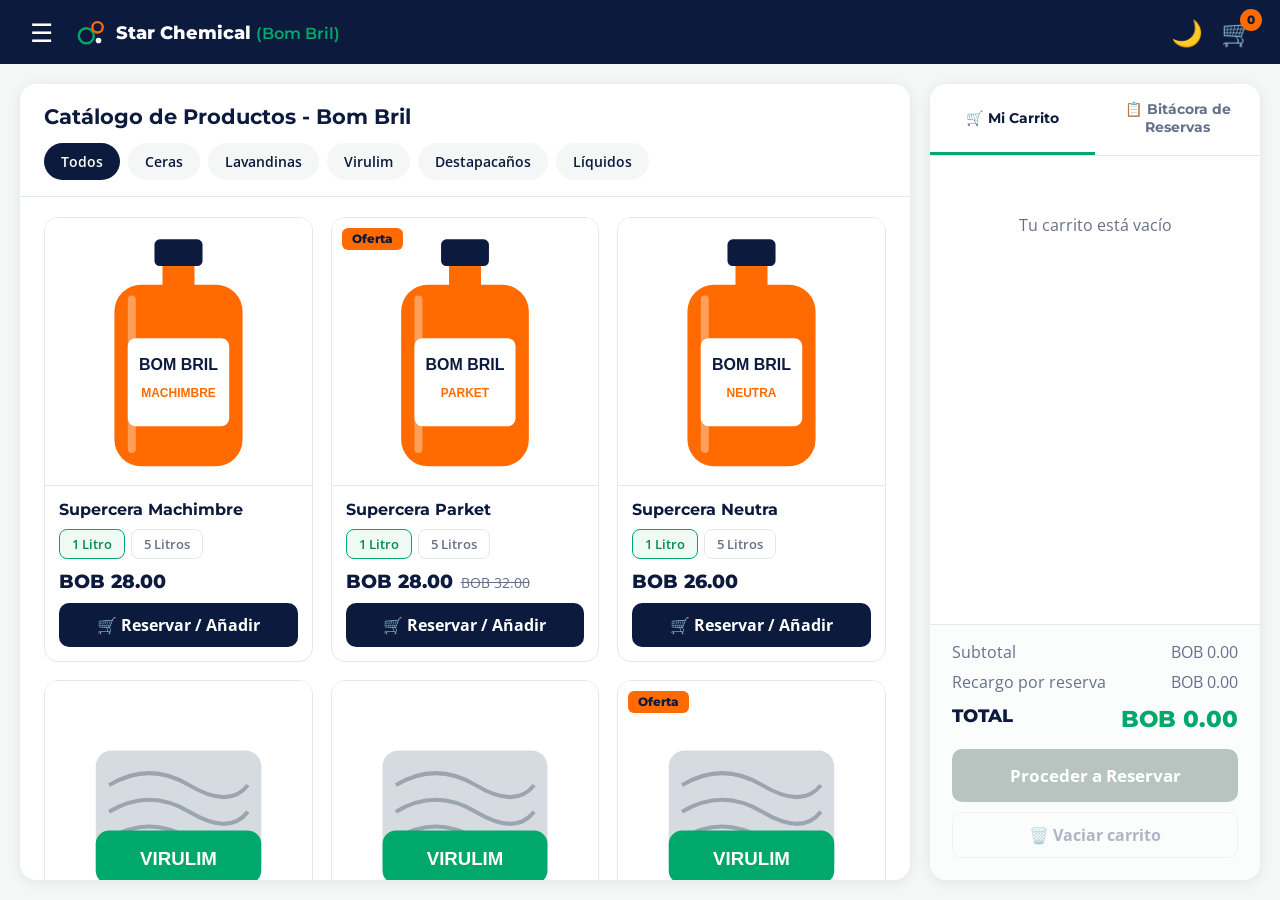
<file: Proyecto_presonal/index.html>
<!DOCTYPE html>
<html lang="es">
<head>
  <meta charset="UTF-8">
  <meta name="viewport" content="width=device-width, initial-scale=1">
  <title>Star Chemical – Tienda Bom Bril</title>
 
  <!-- RÚBRICA: jQuery 3.7.1 en el <head>, ANTES del CSS -->
  <script src="https://code.jquery.com/jquery-3.7.1.min.js"></script>
 
  <!-- Tipografías: Montserrat (títulos) y Open Sans (texto) -->
  <link rel="preconnect" href="https://fonts.googleapis.com">
  <link rel="preconnect" href="https://fonts.gstatic.com" crossorigin>
  <link href="https://fonts.googleapis.com/css2?family=Montserrat:wght@600;700;800&family=Open+Sans:wght@400;600&display=swap" rel="stylesheet">
  <style>
/* ==========================================================
   Star Chemical – Tienda Bom Bril
   Colores de marca como CSS Custom Properties
   ========================================================== */
:root {
  --bg: #f4f7f6;
  --panel: #ffffff;
  --navy: #0b1a3d;
  --green: #00a86b;
  --green-dark: #008a58;
  --orange: #ff6b00;
  /* --- Tokens del TEMA (modo claro por defecto) --- */
  --text: #0b1a3d;
  --muted: #667089;
  --line: #e2e9e6;
  --input-border: #cdd7d3;
  --active-bg: #effaf5;
  --summary-bg: #fbfdfc;
  --danger-bg: #fdeaea;
  --green-text: #008a58;
  --btn-add: #0b1a3d;
  --btn-add-hover: #17306e;
  --danger: #c62828;
  --nav-h: 64px;
  --shadow: 0 2px 14px rgba(11, 26, 61, .08);
}
 
/* ---------- MODO OSCURO: jQuery agrega .dark-mode al body ----------
   Solo cambian los tokens del tema; los acentos de marca se mantienen. */
body.dark-mode {
  color-scheme: dark;   /* calendario y scrollbars oscuros */
  --bg: #12141c;
  --panel: #1e212b;
  --text: #f4f7f6;
  --line: #2a2e42;
  --muted: #9aa3b8;
  --input-border: #3a3f58;
  --active-bg: rgba(0, 168, 107, .16);
  --summary-bg: #191c25;
  --danger-bg: rgba(198, 40, 40, .22);
  --green-text: #2fd39a;
  --btn-add: #1f3a82;
  --btn-add-hover: #2a4aa0;
  --shadow: 0 2px 14px rgba(0, 0, 0, .45);
}
body.dark-mode .chip.active { background: var(--green); color: #fff; }
body.dark-mode .toast { background: #2a2e42; }
body.dark-mode .navbar { border-bottom: 1px solid var(--line); }
 
/* Transiciones suaves de color al cambiar de tema (0.3s ease) */
body, .panel, .card, .menu, .modal, .chip, .size-btn, .tab, .cart__summary,
.modal input, .toast, .ci__qty button, .modal__close, .navbar, .btn--add {
  transition: background-color .3s ease, color .3s ease, border-color .3s ease;
}
 
* { box-sizing: border-box; margin: 0; padding: 0; }
html, body { height: 100%; }
body {
  font-family: 'Open Sans', sans-serif;
  color: var(--text);
  background: var(--bg);
  display: flex;
  flex-direction: column;
  height: 100vh;
  overflow: hidden;            /* PC: sin scroll global */
}
h1, h2, h3 { font-family: 'Montserrat', sans-serif; }
button { font: inherit; cursor: pointer; border: 0; }
:focus-visible { outline: 3px solid var(--orange); outline-offset: 2px; }
 
/* ---------- NAVBAR ---------- */
.navbar {
  flex: none;
  height: var(--nav-h);
  background: var(--navy);
  color: #fff;
  display: flex;
  align-items: center;
  justify-content: space-between;
  padding: 0 20px;
  position: relative;
  z-index: 50;
}
.navbar__left { display: flex; align-items: center; gap: 14px; }
.navbar__right { display: flex; align-items: center; gap: 6px; }
.icon-btn { background: transparent; color: #fff; font-size: 1.6rem; width: 42px; height: 42px; border-radius: 10px; }
.icon-btn:hover { background: rgba(255,255,255,.12); }
.brand { display: flex; align-items: center; gap: 10px; color: #fff; text-decoration: none; }
.brand__name { font-family: 'Montserrat', sans-serif; font-weight: 800; font-size: 1.15rem; }
.brand__name small { font-weight: 600; color: var(--green); font-size: .85em; }
.cart-btn { position: relative; background: transparent; color: #fff; font-size: 1.6rem; width: 46px; height: 46px; border-radius: 12px; }
.cart-btn:hover { background: rgba(255,255,255,.12); }
.badge {
  position: absolute; top: 0; right: -2px;
  min-width: 22px; height: 22px; padding: 0 6px;
  background: var(--orange); color: var(--navy);
  font: 800 .75rem/22px 'Montserrat', sans-serif;
  border-radius: 11px; text-align: center;
}
.badge.bump { animation: bump .35s; }
@keyframes bump { 50% { transform: scale(1.35); } }
 
.menu {
  display: none;
  position: absolute; top: calc(var(--nav-h) - 6px); left: 20px;
  width: 220px; padding: 8px;
  background: var(--panel); border-radius: 12px; box-shadow: 0 10px 30px rgba(11,26,61,.25);
}
.menu a { display: block; padding: 11px 14px; border-radius: 8px; color: var(--text); text-decoration: none; font-weight: 600; }
.menu a:hover { background: var(--bg); color: var(--green-text); }
 
/* ---------- DASHBOARD ---------- */
.dashboard {
  flex: 1; min-height: 0;
  display: grid;
  grid-template-columns: minmax(0, 1fr) 380px;
  gap: 20px; padding: 20px;
}
.panel {
  background: var(--panel);
  border-radius: 16px;
  box-shadow: var(--shadow);
  display: flex; flex-direction: column;
  min-height: 0; overflow: hidden;
}
 
/* ---------- CATÁLOGO ---------- */
.catalog__head { padding: 20px 24px 16px; border-bottom: 1px solid var(--line); }
.catalog__head h1 { font-size: 1.3rem; color: var(--text); margin-bottom: 14px; }
.chips { display: flex; flex-wrap: wrap; gap: 8px; }
.chip {
  padding: 8px 16px; border-radius: 999px;
  background: var(--bg); color: var(--text); font-weight: 600; font-size: .88rem;
  border: 1.5px solid transparent; transition: background .2s, color .2s;
}
.chip:hover { border-color: var(--text); }
.chip.active { background: var(--navy); color: #fff; }
.catalog__body { flex: 1; overflow-y: auto; padding: 20px 24px 24px; }
.grid { display: grid; grid-template-columns: repeat(3, 1fr); gap: 18px; }
.empty { grid-column: 1 / -1; text-align: center; color: var(--muted); padding: 40px 0; }
 
.card { display: flex; flex-direction: column; border: 1px solid var(--line); border-radius: 14px; overflow: hidden; background: var(--panel); }
.card__media { position: relative; background: #fff; border-bottom: 1px solid var(--line); aspect-ratio: 1 / .8; }
.card__media img { width: 100%; height: 100%; object-fit: contain; display: block; }
.tag-offer { position: absolute; top: 10px; left: 10px; background: var(--orange); color: var(--navy); font: 800 .72rem 'Montserrat', sans-serif; padding: 4px 10px; border-radius: 6px; }
.card__body { padding: 14px; display: flex; flex-direction: column; gap: 10px; flex: 1; }
.card__name { font-size: .98rem; color: var(--text); line-height: 1.25; }
.sizes { display: flex; flex-wrap: wrap; gap: 6px; }
.size-btn { padding: 5px 12px; border-radius: 8px; background: var(--panel); border: 1.5px solid var(--line); font-size: .82rem; font-weight: 600; color: var(--muted); }
.size-btn.active { border-color: var(--green); color: var(--green-text); background: var(--active-bg); }
.card__price { margin-top: auto; display: flex; align-items: baseline; gap: 8px; }
.price { font: 800 1.2rem 'Montserrat', sans-serif; color: var(--text); }
.price-old { color: var(--muted); font-size: .85rem; }
.btn { border-radius: 10px; padding: 11px 16px; font-weight: 700; transition: background .2s, transform .1s; }
.btn:active { transform: translateY(1px); }
.btn--add { background: var(--btn-add); color: #fff; }
.btn--add:hover { background: var(--btn-add-hover); }
.btn--add.done { background: var(--green-dark); }
.btn--pay { width: 100%; background: var(--green); color: #fff; font-size: 1.05rem; padding: 15px; box-shadow: 0 4px 12px rgba(0,168,107,.3); }
.btn--pay:hover:not(:disabled) { background: var(--green-dark); }
.btn--ghost { width: 100%; margin-top: 10px; background: transparent; color: var(--muted); border: 1.5px solid var(--line); }
.btn--ghost:hover:not(:disabled) { border-color: var(--danger); color: var(--danger); background: var(--danger-bg); }
.btn--ghost:disabled { opacity: .5; cursor: not-allowed; }
.btn--pay:disabled { background: #b8c4c0; box-shadow: none; cursor: not-allowed; }
 
/* ---------- PESTAÑAS (Carrito / Bitácora) ---------- */
.tabs { flex: none; display: flex; border-bottom: 1px solid var(--line); }
.tab { flex: 1; padding: 16px 8px; background: transparent; color: var(--muted); font: 700 .88rem 'Montserrat', sans-serif; border-bottom: 3px solid transparent; }
.tab:hover { color: var(--text); }
.tab.active { color: var(--text); border-bottom-color: var(--green); }
.tab-pane { display: none; flex: 1; min-height: 0; flex-direction: column; }
.tab-pane.active { display: flex; }
 
/* ---------- BITÁCORA ---------- */
.log-item { padding: 14px 0; border-bottom: 1px solid var(--line); display: grid; gap: 4px; }
.log__top { display: flex; justify-content: space-between; align-items: baseline; }
.log__id { font: 800 .95rem 'Montserrat', sans-serif; color: var(--text); }
.log__date { font-size: .78rem; color: var(--muted); }
.log__items { font-size: .88rem; }
.log__bottom { display: flex; flex-wrap: wrap; justify-content: space-between; align-items: center; gap: 4px 10px; margin-top: 4px; }
.log__actions { display: flex; align-items: center; flex-wrap: wrap; gap: 8px; margin-top: 6px; }
.log__ask { font-size: .82rem; color: var(--text); font-weight: 600; }
.btn-cancel-res, .btn-cancel-yes, .btn-cancel-no { padding: 6px 12px; border-radius: 8px; font-size: .8rem; font-weight: 700; background: transparent; border: 1.5px solid var(--line); color: var(--muted); }
.btn-cancel-res:hover, .btn-cancel-yes { border-color: var(--danger); color: var(--danger); }
.btn-cancel-yes:hover { background: var(--danger-bg); }
.btn-cancel-no:hover { border-color: var(--text); color: var(--text); }
.log-item.cancelled .log__items, .log-item.cancelled .log__total { text-decoration: line-through; opacity: .6; }
.log-item.cancelled .log__state { color: var(--danger); }
.log__branch { font-size: .82rem; color: var(--muted); }
.log__total { font: 800 1rem 'Montserrat', sans-serif; color: var(--green); }
.log__state { font-size: .8rem; font-weight: 600; color: var(--green-text); }
 
/* ---------- CARRITO ---------- */
.cart__title { padding: 20px 22px 14px; font-size: 1.2rem; color: var(--text); border-bottom: 1px solid var(--line); }
.cart__list { flex: 1; overflow-y: auto; list-style: none; padding: 8px 22px; }
.cart__empty { color: var(--muted); text-align: center; padding: 50px 0; }
.cart-item { display: grid; grid-template-columns: 1fr auto; gap: 8px 12px; padding: 14px 0; border-bottom: 1px solid var(--line); }
.ci__name { font-weight: 600; color: var(--text); font-size: .93rem; }
.ci__size { font-size: .8rem; color: var(--muted); }
.ci__qty { display: flex; align-items: center; gap: 4px; }
.ci__qty button { width: 28px; height: 28px; border-radius: 8px; background: var(--bg); color: var(--text); font-weight: 800; }
.ci__qty button:hover:not(:disabled) { background: var(--navy); color: #fff; }
.ci__qty button:disabled { opacity: .4; cursor: not-allowed; }
.ci__qty .qty { min-width: 30px; text-align: center; font-weight: 700; }
.ci__side { display: flex; align-items: center; justify-content: flex-end; gap: 10px; }
.ci__sub { font-family: 'Montserrat', sans-serif; color: var(--text); }
.ci__del { background: transparent; font-size: .85rem; padding: 4px; border-radius: 6px; }
.ci__del:hover { background: var(--danger-bg); }
 
.cart__summary { flex: none; padding: 16px 22px 22px; border-top: 1px solid var(--line); background: var(--summary-bg); }
.row { display: flex; justify-content: space-between; margin-bottom: 8px; color: var(--muted); }
.row--total { color: var(--text); font: 800 1.1rem 'Montserrat', sans-serif; margin: 12px 0 16px; }
.row--total span:last-child { color: var(--green); font-size: 1.45rem; }
.cart.pulse { animation: pulse .8s; }
@keyframes pulse { 40% { box-shadow: 0 0 0 4px var(--orange); } }
 
/* ---------- MODAL ---------- */
/* fadeIn aplica display:block, por eso el centrado usa margin:auto y no flex */
.modal-overlay { display: none; position: fixed; inset: 0; z-index: 100; overflow-y: auto; padding: 20px; background: rgba(11,26,61,.6); }
.modal { position: relative; max-width: 460px; margin: 6vh auto; background: var(--panel); border-radius: 16px; padding: 28px; }
.modal h2 { color: var(--text); font-size: 1.3rem; }
.modal__close { position: absolute; top: 14px; right: 14px; width: 34px; height: 34px; border-radius: 50%; background: var(--bg); color: var(--text); }
.modal__total { margin: 6px 0 18px; color: var(--muted); }
.modal__total strong { color: var(--green); font-family: 'Montserrat', sans-serif; font-size: 1.1rem; }
.modal label:not(.radio), .modal legend { display: block; font-weight: 600; font-size: .88rem; margin-top: 14px; color: var(--text); }
.modal input[type=text], .modal input[type=date], .modal select { width: 100%; margin-top: 6px; padding: 12px 14px; border: 1.5px solid var(--input-border); background: var(--bg); color: var(--text); border-radius: 10px; font: inherit; }
.modal input[type=text]:focus, .modal input[type=date]:focus, .modal select:focus { border-color: var(--green); outline: none; box-shadow: 0 0 0 3px rgba(0,168,107,.2); }
.modal input.invalid, .modal select.invalid { border-color: var(--danger); }
.error-msg { display: block; min-height: 18px; margin-top: 4px; font-size: .8rem; color: var(--danger); }
.modal fieldset { border: 0; margin-bottom: 18px; }
.radio { display: inline-flex; align-items: center; gap: 6px; margin: 8px 16px 0 0; cursor: pointer; }
.radio input { accent-color: var(--green); }
 
/* ---------- TOAST ---------- */
.toast {
  display: none; position: fixed; top: 76px; right: 20px; z-index: 200;
  max-width: 360px; padding: 14px 20px; border-radius: 12px;
  background: var(--navy); color: #fff; font-weight: 600;
  border-left: 5px solid var(--green); box-shadow: 0 10px 30px rgba(11,26,61,.3);
}
.toast.error { border-left-color: var(--orange); }
 
/* ---------- RESPONSIVE ---------- */
@media (max-width: 1280px) and (min-width: 1025px) {
  .dashboard { grid-template-columns: minmax(0, 1fr) 330px; }
}
@media (max-width: 1024px) {
  body { height: auto; min-height: 100vh; overflow: auto; display: block; }
  .navbar { position: sticky; top: 0; }
  .dashboard { display: block; padding: 14px; }
  .panel { overflow: visible; margin-bottom: 16px; }
  .catalog__body { overflow: visible; }
  .grid { grid-template-columns: repeat(2, 1fr); }
  .cart__list { max-height: 360px; }
}
@media (max-width: 768px) {
  .grid { grid-template-columns: 1fr; }
  .brand__name { font-size: 1rem; }
  .modal { margin: 3vh auto; padding: 22px 18px; }
  .toast { left: 12px; right: 12px; max-width: none; top: 72px; }
}
@media (prefers-reduced-motion: reduce) {
  * { animation: none !important; transition: none !important; }
}
 
  </style>
</head>
<body>
 
  <!-- ============ 1. NAVBAR ============ -->
  <header class="navbar">
    <div class="navbar__left">
      <button id="btnMenu" class="icon-btn" aria-label="Abrir menú" aria-expanded="false" aria-controls="menuDropdown">☰</button>
      <a class="brand" href="#" data-action="inicio">
        <!-- Ícono de burbujas -->
        <svg width="30" height="30" viewBox="0 0 32 32" aria-hidden="true">
          <circle cx="11" cy="20" r="8" fill="none" stroke="#00a86b" stroke-width="2.5"/>
          <circle cx="23" cy="11" r="5.5" fill="none" stroke="#ff6b00" stroke-width="2.5"/>
          <circle cx="24" cy="25" r="3" fill="#fff"/>
        </svg>
        <span class="brand__name">Star Chemical <small>(Bom Bril)</small></span>
      </a>
    </div>
    <div class="navbar__right">
      <!-- Toggle de tema: jQuery hace .toggleClass('dark-mode') en el body y cambia el ícono con .html() -->
      <button id="btnTheme" class="icon-btn" aria-label="Cambiar a modo oscuro" aria-pressed="false">🌙</button>
      <button id="btnCart" class="cart-btn" aria-label="Ir al carrito">🛒<span id="cartBadge" class="badge">0</span></button>
    </div>
 
    <!-- Menú hamburguesa desplegable -->
    <nav id="menuDropdown" class="menu" aria-label="Menú principal">
      <a href="#" data-action="inicio">Inicio</a>
      <a href="#" data-action="catalogo">Catálogo</a>
      <a href="#" data-action="ofertas">Ofertas</a>
      <a href="#" data-action="contacto">Contacto</a>
    </nav>
  </header>
 
  <!-- ============ DASHBOARD (2 columnas en PC) ============ -->
  <main class="dashboard">
 
    <!-- 2. CATÁLOGO (izquierda) -->
    <section class="panel catalog" id="catalogPanel">
      <div class="catalog__head">
        <h1>Catálogo de Productos - Bom Bril</h1>
        <div id="filters" class="chips" role="group" aria-label="Filtrar por categoría">
          <button class="chip active" data-cat="Todos">Todos</button>
          <button class="chip" data-cat="Ceras">Ceras</button>
          <button class="chip" data-cat="Lavandinas">Lavandinas</button>
          <button class="chip" data-cat="Virulim">Virulim</button>
          <button class="chip" data-cat="Destapacaños">Destapacaños</button>
          <button class="chip" data-cat="Líquidos">Líquidos</button>
        </div>
      </div>
      <div class="catalog__body" id="catalogBody">
        <div id="productGrid" class="grid"></div>
      </div>
    </section>
 
    <!-- 3. PANEL LATERAL (derecha): pestañas Carrito / Bitácora -->
    <aside class="panel cart" id="cartPanel" aria-label="Panel lateral">
      <div class="tabs" role="tablist">
        <button class="tab active" role="tab" data-tab="tabCart">🛒 Mi Carrito</button>
        <button class="tab" role="tab" data-tab="tabLog">📋 Bitácora de Reservas</button>
      </div>
 
      <!-- PESTAÑA 1: carrito -->
      <section id="tabCart" class="tab-pane active" role="tabpanel">
      <ul id="cartList" class="cart__list"></ul>
      <div class="cart__summary">
        <div class="row"><span>Subtotal</span><span id="subtotal">BOB 0.00</span></div>
        <div class="row"><span>Recargo por reserva</span><span id="recargo">BOB 0.00</span></div>
        <div class="row row--total"><span>TOTAL</span><span id="total">BOB 0.00</span></div>
        <button id="btnCheckout" class="btn btn--pay" disabled>Proceder a Reservar</button>
        <button id="btnClear" class="btn btn--ghost" disabled>🗑️ Vaciar carrito</button>
      </div>
      </section>
 
      <!-- PESTAÑA 2: bitácora de reservas -->
      <section id="tabLog" class="tab-pane" role="tabpanel">
        <ul id="logList" class="cart__list"></ul>
      </section>
    </aside>
  </main>
 
  <!-- ============ 4. MODAL DE PAGO ============ -->
  <div id="checkoutModal" class="modal-overlay" role="dialog" aria-modal="true" aria-labelledby="modalTitle">
    <div class="modal">
      <button type="button" id="btnCloseModal" class="modal__close" aria-label="Cerrar">✕</button>
      <h2 id="modalTitle">Confirmar reserva</h2>
      <p class="modal__total">Total a pagar: <strong id="modalTotal">BOB 0.00</strong></p>
 
      <form id="checkoutForm" novalidate>
        <label for="fName">Nombre de la persona</label>
        <input id="fName" type="text" autocomplete="name" placeholder="Ej. María Quispe">
        <span class="error-msg" aria-live="polite"></span>
 
        <label for="fPhone">Celular de contacto</label>
        <input id="fPhone" type="text" inputmode="numeric" autocomplete="tel" placeholder="Ej. 71234567">
        <span class="error-msg" aria-live="polite"></span>
 
        <label for="fBranch">Sucursal</label>
        <select id="fBranch">
          <option value="">Selecciona una sucursal</option>
          <option value="Sucursal Centro">Sucursal Centro (Av. Mariscal Santa Cruz)</option>
          <option value="Sucursal Miraflores">Sucursal Miraflores (Av. Saavedra)</option>
          <option value="Sucursal Sopocachi">Sucursal Sopocachi (Av. 20 de Octubre)</option>
          <option value="Sucursal El Alto">Sucursal El Alto (Av. 6 de Marzo)</option>
          <option value="Sucursal Zona Sur">Sucursal Zona Sur (Av. Ballivián, Calacoto)</option>
        </select>
        <span class="error-msg" aria-live="polite"></span>
 
        <label for="fDate">Fecha de recojo</label>
        <input id="fDate" type="date">
        <span class="error-msg" aria-live="polite"></span>
 
        <fieldset>
          <legend>Método de pago</legend>
          <label class="radio"><input type="radio" name="pago" value="Efectivo" checked> Efectivo</label>
          <label class="radio"><input type="radio" name="pago" value="QR"> QR</label>
          <label class="radio"><input type="radio" name="pago" value="Transferencia"> Transferencia</label>
        </fieldset>
 
        <button type="submit" class="btn btn--pay">Confirmar Reserva</button>
      </form>
    </div>
  </div>
 
  <!-- Toast (notificación flotante, esquina superior derecha) -->
  <div id="toast" class="toast" role="status" aria-live="polite"></div>
 
  <!-- RÚBRICA: script.js al final del body -->
  <script>
/* ==========================================================
   Star Chemical – Tienda Bom Bril | script.js
   PATRÓN jQuery: todo dentro de $(document).ready(...)
   ========================================================== */
$(document).ready(function () {
  'use strict';
 
  var RECARGO = 5; // Recargo fijo por reserva (BOB)
 
  /* ---------- DATOS ----------
     Cada producto tiene variantes (presentación + precio).
     "antes" = precio anterior (marca el producto como oferta). */
  var productos = [
    { id: 1,  nombre: 'Supercera Machimbre',        cat: 'Ceras',        tag: 'MACHIMBRE',  v: [{ t: '1 Litro', p: 28 }, { t: '5 Litros', p: 120 }] },
    { id: 2,  nombre: 'Supercera Parket',           cat: 'Ceras',        tag: 'PARKET',     v: [{ t: '1 Litro', p: 28, antes: 32 }, { t: '5 Litros', p: 120, antes: 135 }] },
    { id: 3,  nombre: 'Supercera Neutra',           cat: 'Ceras',        tag: 'NEUTRA',     v: [{ t: '1 Litro', p: 26 }, { t: '5 Litros', p: 110 }] },
    { id: 4,  nombre: 'Virulim Intermedia',         cat: 'Virulim',      tag: 'INTERMEDIA', v: [{ t: '100 grs', p: 9 }] },
    { id: 5,  nombre: 'Virulim Gruesa',             cat: 'Virulim',      tag: 'GRUESA',     v: [{ t: '100 grs', p: 9 }] },
    { id: 6,  nombre: 'Virulim Extragruesa',        cat: 'Virulim',      tag: 'EXTRAGRUESA',v: [{ t: '100 grs', p: 10, antes: 12 }] },
    { id: 7,  nombre: 'Lavandina Bom Bril 8x1',     cat: 'Lavandinas',   tag: 'LAVANDINA',  v: [{ t: '1 Litro', p: 8, antes: 10 }, { t: '5 Litros', p: 30, antes: 36 }] },
    { id: 8,  nombre: 'Supercera Especial',         cat: 'Ceras',        tag: 'ESPECIAL',   v: [{ t: '1 Litro', p: 32 }, { t: '5 Litros', p: 135 }] },
    { id: 9,  nombre: 'Virutilla Líquida',          cat: 'Líquidos',     tag: 'VIRUTILLA',  v: [{ t: '1 Litro', p: 22 }] },
    { id: 10, nombre: 'Destapacaños (Nueva Fórmula)', cat: 'Destapacaños', tag: 'DESTAPA',  v: [{ t: '1 Litro', p: 25 }, { t: '5 Litros', p: 95, antes: 110 }] },
    { id: 11, nombre: 'Eliminador de Sarro',        cat: 'Líquidos',     tag: 'SARRO',      v: [{ t: '1 Litro', p: 24 }, { t: '5 Litros', p: 90 }] }
  ];
  var colores = { 'Ceras': '#ff6b00', 'Lavandinas': '#1d6fd1', 'Virulim': '#00a86b', 'Destapacaños': '#00a86b', 'Líquidos': '#2aa3d6' };
 
  /* ---------- ESTADO ---------- */
  var carrito = [];          // [{key, nombre, size, precio, qty}]
  var pedidos = [];          // Bitácora en sesión: [{id, fecha, resumen, sucursal, recojo, total, pago, estado}]
  var filtro = 'Todos';
  var soloOfertas = false;
 
  /* ---------- REFERENCIAS ---------- */
  var $grid = $('#productGrid'), $lista = $('#cartList'), $toast = $('#toast');
  var $menu = $('#menuDropdown'), $modal = $('#checkoutModal');
 
  // Respeta "reducir movimiento": desactiva animaciones jQuery
  if (window.matchMedia && window.matchMedia('(prefers-reduced-motion: reduce)').matches) { $.fx.off = true; }
 
  /* ---------- UTILIDADES ---------- */
  function bob(n) { return 'BOB ' + n.toFixed(2); }
 
  // Imagen representativa (SVG embebido): botella o paquete de virulina
  function imagen(p) {
    var c = colores[p.cat], s;
    if (p.cat === 'Virulim') {
      s = '<rect x="38" y="52" width="124" height="96" rx="12" fill="#d5dbe0"/>' +
          '<path d="M48 78q30-18 60 0t44 0M48 98q30-18 60 0t44 0M48 118q30-18 60 0t44 0" stroke="#9aa5ae" stroke-width="3" fill="none"/>' +
          '<rect x="38" y="112" width="124" height="40" rx="10" fill="' + c + '"/>' +
          '<text x="100" y="138" font-size="14" font-weight="800" fill="#fff" text-anchor="middle">VIRULIM</text>';
    } else {
      s = '<rect x="82" y="16" width="36" height="20" rx="4" fill="#0b1a3d"/><rect x="88" y="36" width="24" height="16" fill="' + c + '"/>' +
          '<rect x="52" y="50" width="96" height="136" rx="20" fill="' + c + '"/>' +
          '<rect x="62" y="58" width="6" height="118" rx="3" fill="#fff" opacity=".35"/>' +
          '<rect x="62" y="90" width="76" height="66" rx="6" fill="#fff"/>' +
          '<text x="100" y="114" font-size="12" font-weight="800" fill="#0b1a3d" text-anchor="middle">BOM BRIL</text>' +
          '<text x="100" y="134" font-size="9" font-weight="700" fill="' + c + '" text-anchor="middle">' + p.tag + '</text>';
    }
    var svg = '<svg xmlns="http://www.w3.org/2000/svg" viewBox="0 0 200 200" font-family="Arial,sans-serif"><rect width="200" height="200" fill="#fff"/>' + s + '</svg>';
    return 'data:image/svg+xml;charset=utf-8,' + encodeURIComponent(svg);
  }
 
  /* ---------- RENDER CATÁLOGO ----------
     PATRÓN jQuery: .html() para renderizar las tarjetas */
  function renderProductos() {
    var lista = productos.filter(function (p) {
      var esOferta = p.v.some(function (x) { return x.antes; });
      return soloOfertas ? esOferta : (filtro === 'Todos' || p.cat === filtro);
    });
    if (!lista.length) { $grid.html('<p class="empty">No hay productos en esta categoría.</p>'); return; }
 
    $grid.html(lista.map(function (p) {
      var oferta = p.v.some(function (x) { return x.antes; });
      var v0 = p.v[0];
      var tamanos = p.v.map(function (x, i) {
        return '<button class="size-btn' + (i === 0 ? ' active' : '') + '" data-i="' + i + '">' + x.t + '</button>';
      }).join('');
      return '<article class="card" data-id="' + p.id + '">' +
        '<div class="card__media"><img src="' + imagen(p) + '" alt="' + p.nombre + '">' + (oferta ? '<span class="tag-offer">Oferta</span>' : '') + '</div>' +
        '<div class="card__body"><h3 class="card__name">' + p.nombre + '</h3>' +
        '<div class="sizes">' + tamanos + '</div>' +
        '<div class="card__price"><span class="price">' + bob(v0.p) + '</span><s class="price-old">' + (v0.antes ? bob(v0.antes) : '') + '</s></div>' +
        '<button class="btn btn--add btn-add">🛒 Reservar / Añadir</button></div></article>';
    }).join(''));
  }
 
  // Cambio de presentación: actualiza el precio de la tarjeta
  $grid.on('click', '.size-btn', function () {
    var $card = $(this).closest('.card');
    var p = productos.filter(function (x) { return x.id === Number($card.data('id')); })[0];
    var v = p.v[$(this).data('i')];
    $card.find('.size-btn').removeClass('active');
    $(this).addClass('active');
    $card.find('.price').text(bob(v.p));
    $card.find('.price-old').text(v.antes ? bob(v.antes) : '');
  });
 
  /* ---------- FILTROS ----------
     PATRÓN jQuery: .removeClass('active') / .addClass('active') */
  $('#filters').on('click', '.chip', function () {
    filtro = $(this).data('cat');
    soloOfertas = false;
    $('#filters .chip').removeClass('active');
    $(this).addClass('active');
    cambiarVista();
  });
  // Transición con fadeOut / fadeIn al cambiar de vista
  function cambiarVista() {
    $grid.stop(true, true).fadeOut(120, function () { renderProductos(); $grid.fadeIn(180); });
    $('#catalogBody').scrollTop(0);
  }
 
  /* ---------- LÓGICA DEL CARRITO ---------- */
  function agregar(p, v) {
    var key = p.id + '|' + v.t;
    var item = carrito.filter(function (i) { return i.key === key; })[0];
    if (item) { item.qty = Math.min(item.qty + 1, 99); }              // ya existe: +1
    else { carrito.push({ key: key, nombre: p.nombre, size: v.t, precio: v.p, qty: 1 }); } // nuevo
    renderCarrito();
  }
 
  // PATRÓN jQuery: .html() para renderizar los ítems del carrito
  function renderCarrito() {
    if (!carrito.length) {
      $lista.html('<li class="cart__empty">Tu carrito está vacío</li>');
    } else {
      $lista.html(carrito.map(function (i) {
        return '<li class="cart-item" data-key="' + i.key + '">' +
          '<div><p class="ci__name">' + i.nombre + '</p><p class="ci__size">' + i.size + ' · ' + bob(i.precio) + '</p></div>' +
          '<div class="ci__side"><strong class="ci__sub">' + bob(i.precio * i.qty) + '</strong>' +
          '<button class="ci__del" aria-label="Eliminar ' + i.nombre + '">❌</button></div>' +
          '<div class="ci__qty"><button class="qty-minus" aria-label="Quitar uno"' + (i.qty <= 1 ? ' disabled' : '') + '>−</button>' +
          '<span class="qty">' + i.qty + '</span><button class="qty-plus" aria-label="Agregar uno">+</button></div></li>';
      }).join(''));
    }
    var sub = carrito.reduce(function (s, i) { return s + i.precio * i.qty; }, 0);
    var cant = carrito.reduce(function (s, i) { return s + i.qty; }, 0);
    var envio = carrito.length ? RECARGO : 0;
    $('#subtotal').text(bob(sub));
    $('#recargo').text(bob(envio));
    $('#total').text(bob(sub + envio));
    $('#cartBadge').text(cant);
    $('#btnCheckout, #btnClear').prop('disabled', !carrito.length);
  }
  function totalActual() {
    return carrito.reduce(function (s, i) { return s + i.precio * i.qty; }, 0) + (carrito.length ? RECARGO : 0);
  }
  function buscar($el) {
    var key = $el.closest('.cart-item').attr('data-key');
    return carrito.filter(function (i) { return i.key === key; })[0];
  }
 
  // Añadir desde el catálogo (delegación de eventos)
  $grid.on('click', '.btn-add', function () {
    var $card = $(this).closest('.card'), $btn = $(this);
    var p = productos.filter(function (x) { return x.id === Number($card.data('id')); })[0];
    agregar(p, p.v[$card.find('.size-btn.active').data('i')]);
    $('#cartBadge').removeClass('bump'); void $('#cartBadge')[0].offsetWidth; $('#cartBadge').addClass('bump');
    $btn.addClass('done').text('✔ Añadido');
    setTimeout(function () { $btn.removeClass('done').text('🛒 Reservar / Añadir'); }, 900);
  });
 
  // Controles del carrito: [-] [+] ❌
  $lista.on('click', '.qty-plus', function () { var it = buscar($(this)); if (it && it.qty < 99) { it.qty++; renderCarrito(); } });
  $lista.on('click', '.qty-minus', function () { var it = buscar($(this)); if (it && it.qty > 1) { it.qty--; renderCarrito(); } });
  $lista.on('click', '.ci__del', function () {
    var it = buscar($(this));
    $(this).closest('.cart-item').fadeOut(200, function () { carrito.splice(carrito.indexOf(it), 1); renderCarrito(); });
  });
 
  // Ícono del carrito en la navbar: baja al carrito (móvil) o lo resalta (PC)
  $('#btnCart').on('click', function () {
    cambiarTab('tabCart');
    if ($(window).width() <= 1024) { $('html, body').animate({ scrollTop: $('#cartPanel').offset().top - 80 }, 400); }
    else { $('#cartPanel').addClass('pulse'); setTimeout(function () { $('#cartPanel').removeClass('pulse'); }, 800); }
  });
 
  /* ---------- MENÚ HAMBURGUESA ---------- */
  function cerrarMenu() { $menu.fadeOut(150); $('#btnMenu').attr('aria-expanded', 'false'); }
  $('#btnMenu').on('click', function (e) {
    e.stopPropagation();
    var abierto = $menu.is(':visible');
    if (abierto) { cerrarMenu(); } else { $menu.fadeIn(150); $(this).attr('aria-expanded', 'true'); }
  });
  // Cerrar el menú al hacer clic fuera (rúbrica)
  $(document).on('click', function (e) {
    if (!$(e.target).closest('#menuDropdown, #btnMenu').length) { cerrarMenu(); }
  });
  $('[data-action]').on('click', function (e) {
    e.preventDefault();
    var accion = $(this).data('action');
    if (accion === 'inicio' || accion === 'catalogo') {
      filtro = 'Todos'; soloOfertas = false;
      $('#filters .chip').removeClass('active').filter('[data-cat="Todos"]').addClass('active');
      cambiarVista();
    } else if (accion === 'ofertas') {
      soloOfertas = true;
      $('#filters .chip').removeClass('active');
      cambiarVista();
    } else if (accion === 'contacto') {
      mostrarToast('📞 Star Chemical · WhatsApp +591 7000 0000');
    }
    cerrarMenu();
  });
 
  /* ---------- TOAST ----------
     PATRÓN jQuery: .slideDown() para entrar y .fadeOut() para salir */
  function mostrarToast(msg, tipo) {
    $toast.stop(true, true).hide().removeClass('error').addClass(tipo || '').text(msg)
      .slideDown(300).delay(3200).fadeOut(400);
  }
 
  /* ---------- MODAL + VALIDACIÓN ---------- */
  function setError($inp, msg) { $inp.toggleClass('invalid', !!msg).nextAll('.error-msg').first().text(msg || ''); }
  var reNombre = /[^A-Za-zÁÉÍÓÚÜÑáéíóúüñ\s]/g;
 
  function validarNombre() {
    var v = $('#fName').val().trim();
    if (!v) { setError($('#fName'), 'Escribe tu nombre completo.'); return false; }
    if (v.length < 3) { setError($('#fName'), 'El nombre es demasiado corto.'); return false; }
    setError($('#fName'), ''); return true;
  }
  function validarTelefono() {
    var v = $('#fPhone').val();
    if (!v) { setError($('#fPhone'), 'Escribe tu número de teléfono.'); return false; }
    if (v.length < 7 || v.length > 8) { setError($('#fPhone'), 'Ingresa un número de 7 u 8 dígitos.'); return false; }
    setError($('#fPhone'), ''); return true;
  }
  function hoyISO() { // fecha local de hoy en formato yyyy-mm-dd
    var d = new Date();
    return d.getFullYear() + '-' + ('0' + (d.getMonth() + 1)).slice(-2) + '-' + ('0' + d.getDate()).slice(-2);
  }
  function validarSucursal() {
    if (!$('#fBranch').val()) { setError($('#fBranch'), 'Selecciona una sucursal.'); return false; }
    setError($('#fBranch'), ''); return true;
  }
  function validarFecha() {
    var v = $('#fDate').val();
    if (!v) { setError($('#fDate'), 'Elige la fecha de recojo.'); return false; }
    if (v < hoyISO()) { setError($('#fDate'), 'La fecha no puede ser anterior a hoy.'); return false; }
    setError($('#fDate'), ''); return true;
  }
 
  // PATRÓN jQuery: .on('input') filtra en tiempo real; .on('blur') valida al salir del campo
  $('#fName').on('input', function () {
    var limpio = this.value.replace(reNombre, '');
    if (limpio !== this.value) { this.value = limpio; setError($(this), 'Solo se permiten letras y espacios.'); }
    else { setError($(this), ''); }
  }).on('blur', validarNombre);
 
  $('#fPhone').on('input', function () {
    var limpio = this.value.replace(/\D/g, '');
    if (limpio !== this.value) { this.value = limpio; setError($(this), 'Solo se permiten números.'); }
    else { setError($(this), ''); }
  }).on('blur', validarTelefono);
 
  $('#fBranch').on('change blur', validarSucursal);
  $('#fDate').on('change blur', validarFecha);
 
  // Abrir modal con .fadeIn()
  $('#btnCheckout').on('click', function () {
    if (!carrito.length) { return; }
    $('#modalTotal').text(bob(totalActual()));
    $('#fDate').attr('min', hoyISO());
    $modal.fadeIn(200, function () { $('#fName').trigger('focus'); });
  });
  // Cerrar modal con .fadeOut()
  function cerrarModal() { $modal.fadeOut(200); }
  $('#btnCloseModal').on('click', cerrarModal);
  $modal.on('click', function (e) { if (e.target === this) { cerrarModal(); } });
  $(document).on('keydown', function (e) { if (e.key === 'Escape') { cerrarModal(); cerrarMenu(); } });
 
  // Confirmar pedido
  $('#checkoutForm').on('submit', function (e) {
    e.preventDefault();
    var ok = [validarNombre(), validarTelefono(), validarSucursal(), validarFecha()].every(Boolean);
    if (!ok) { mostrarToast('⚠️ Revisa los campos marcados', 'error'); return; }
    var total = totalActual();
    var sucursal = $('#fBranch').val();
    mostrarToast('✅ ¡Reserva confirmada! Te esperamos en ' + sucursal);
    registrarReserva(total, $('input[name=pago]:checked').val(), sucursal, $('#fDate').val()); // guarda en la Bitácora
    carrito = [];
    renderCarrito();
    this.reset();
    $(this).find('.invalid').removeClass('invalid');
    $(this).find('.error-msg').text('');
    cerrarModal();
    cambiarTab('tabLog');                                        // cambia a la Bitácora
  });
 
  /* ---------- PESTAÑAS (Carrito / Bitácora) ----------
     PATRÓN jQuery: .removeClass('active') / .addClass('active') + .fadeOut() / .fadeIn() */
  function cambiarTab(id) {
    var $btn = $('.tab[data-tab="' + id + '"]');
    if ($btn.hasClass('active')) { return; }
    $('.tab').removeClass('active');
    $btn.addClass('active');
    var $actual = $('.tab-pane.active'), $nuevo = $('#' + id);
    $actual.fadeOut(120, function () {
      $actual.removeClass('active').css('display', '');
      // .hide() guarda display:flex para que .fadeIn() lo restaure sin romper el layout
      $nuevo.addClass('active').hide().fadeIn(180);
    });
  }
  $('.tab').on('click', function () { cambiarTab($(this).data('tab')); });
 
  /* ---------- BITÁCORA DE RESERVAS ---------- */
  function registrarReserva(total, pago, sucursal, recojo) {
    var resumen = carrito.map(function (i) { return i.qty + 'x ' + i.nombre + ' ' + i.size; }).join(', ');
    var n = pedidos.length + 1;
    var f = recojo.split('-'); // yyyy-mm-dd -> dd/mm/yyyy
    pedidos.push({
      id: '#RES-' + ('00' + n).slice(-3),
      fecha: new Date().toLocaleString('es-BO', { dateStyle: 'short', timeStyle: 'short' }),
      resumen: resumen, sucursal: sucursal, recojo: f[2] + '/' + f[1] + '/' + f[0],
      total: total, pago: pago, estado: '🟢 Confirmado / Listo para recoger', cancelada: false
    });
    renderBitacora();
  }
 
  // PATRÓN jQuery: .html() para renderizar la bitácora (la reserva más reciente va primero)
  function renderBitacora() {
    if (!pedidos.length) { $('#logList').html('<li class="cart__empty">Aún no tienes reservas</li>'); return; }
    $('#logList').html(pedidos.slice().reverse().map(function (p) {
      return '<li class="log-item' + (p.cancelada ? ' cancelled' : '') + '" data-id="' + p.id + '">' +
        '<div class="log__top"><span class="log__id">' + p.id + '</span><span class="log__date">' + p.fecha + '</span></div>' +
        '<p class="log__items">' + p.resumen + '</p>' +
        '<p class="log__branch">📍 ' + p.sucursal + ' · Recojo: ' + p.recojo + '</p>' +
        '<div class="log__bottom"><span class="log__total">' + bob(p.total) + ' · ' + p.pago + '</span><span class="log__state">' + (p.cancelada ? '🔴 Cancelada' : p.estado) + '</span></div>' +
        (p.cancelada ? '' : '<div class="log__actions"><button class="btn-cancel-res">Cancelar reserva</button></div>') + '</li>';
    }).join(''));
  }
 
  /* ---------- CANCELAR RESERVA (confirmación en dos pasos, delegación de eventos) ---------- */
  var AVISO = '<span class="log__ask">¿Cancelar esta reserva?</span><button class="btn-cancel-yes">Sí, cancelar</button><button class="btn-cancel-no">No</button>';
  $('#logList').on('click', '.btn-cancel-res', function () {
    $(this).parent().html(AVISO);                       // paso 1: pedir confirmación
  }).on('click', '.btn-cancel-no', function () {
    $(this).parent().html('<button class="btn-cancel-res">Cancelar reserva</button>');
  }).on('click', '.btn-cancel-yes', function () {     // paso 2: cancelar
    var id = $(this).closest('.log-item').attr('data-id');
    var r = pedidos.filter(function (p) { return p.id === id; })[0];
    if (r) { r.cancelada = true; renderBitacora(); mostrarToast('🚫 Reserva ' + id + ' cancelada', 'error'); }
  });
 
  /* ---------- VACIAR CARRITO ---------- */
  $('#btnClear').on('click', function () {
    if (!carrito.length) { return; }
    $lista.fadeOut(150, function () {
      carrito = [];
      renderCarrito();
      $lista.fadeIn(150);
      mostrarToast('🗑️ Carrito vaciado');
    });
  });
 
  /* ---------- TEMA CLARO / OSCURO ----------
     PATRÓN jQuery: .toggleClass('dark-mode') en el body + .html() para cambiar el ícono */
  var $body = $('body'), $btnTheme = $('#btnTheme');
  function actualizarIconoTema() {
    var oscuro = $body.hasClass('dark-mode');
    $btnTheme.html(oscuro ? '☀️' : '🌙').attr({
      'aria-label': oscuro ? 'Cambiar a modo claro' : 'Cambiar a modo oscuro',
      'aria-pressed': oscuro
    });
  }
  $btnTheme.on('click', function () {
    $body.toggleClass('dark-mode');
    actualizarIconoTema();
    try { localStorage.setItem('sc-theme', $body.hasClass('dark-mode') ? 'dark' : 'light'); } catch (err) { /* sin almacenamiento */ }
  });
  // Recuerda la última elección del usuario (claro por defecto)
  try { if (localStorage.getItem('sc-theme') === 'dark') { $body.addClass('dark-mode'); } } catch (err) { /* sin almacenamiento */ }
  actualizarIconoTema();
 
  /* ---------- INICIO ---------- */
  renderProductos();
  renderCarrito();
  renderBitacora();
});
 
  </script>
</body>
</html>
</file>
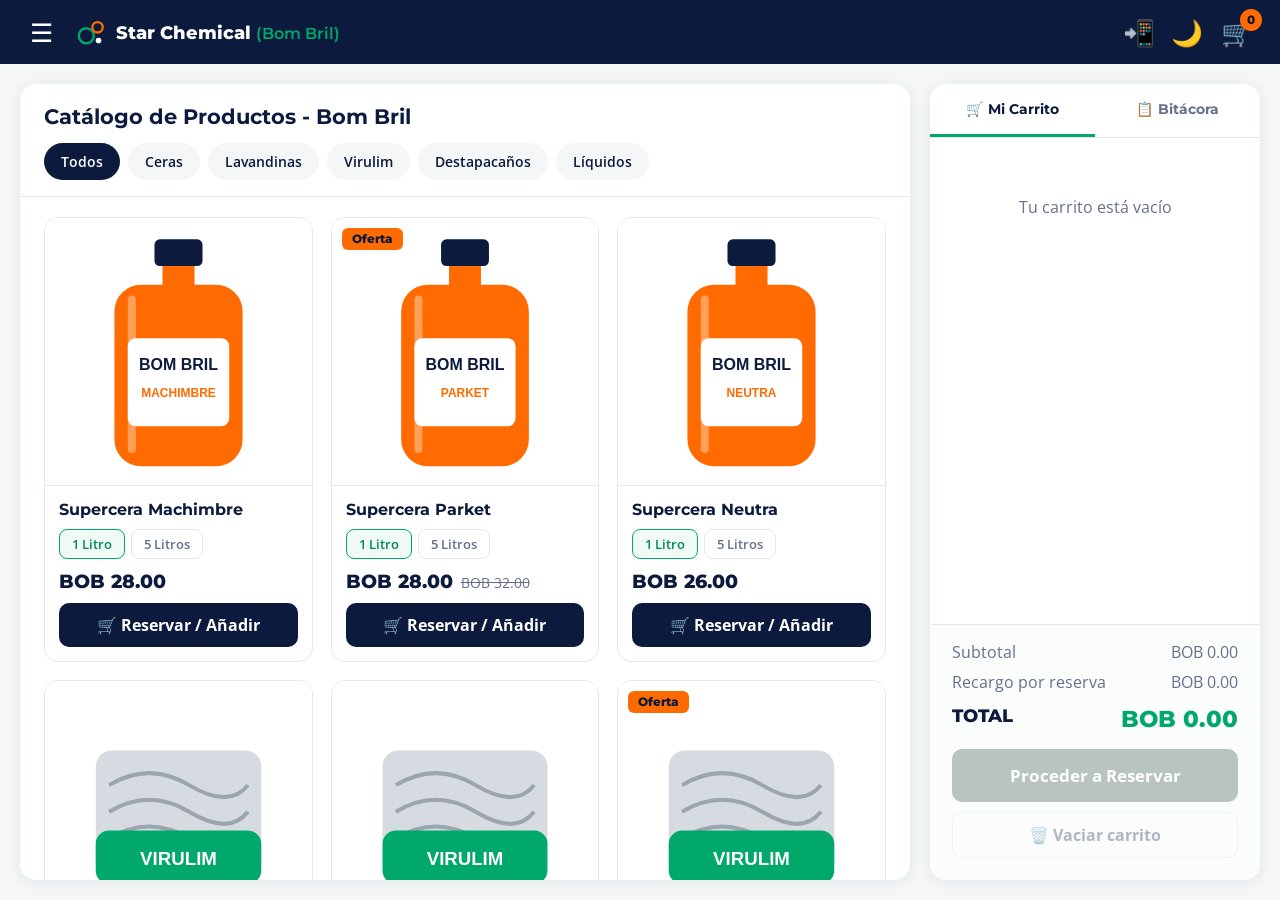
<file: ver2/index.html>
<!DOCTYPE html>
<html lang="es">
<head>
  <meta charset="UTF-8">
  <meta name="viewport" content="width=device-width, initial-scale=1">
  <title>Star Chemical – Tienda Bom Bril</title>

  <!-- PWA -->
  <link rel="manifest" href="manifest.json">
  <meta name="theme-color" content="#0b1a3d">
  <link rel="apple-touch-icon" href="icon-192.png">

  <!-- RÚBRICA: jQuery 3.7.1 en el <head>, ANTES del CSS -->
  <script src="https://code.jquery.com/jquery-3.7.1.min.js"></script>

  <link rel="preconnect" href="https://fonts.googleapis.com">
  <link rel="preconnect" href="https://fonts.gstatic.com" crossorigin>
  <link href="https://fonts.googleapis.com/css2?family=Montserrat:wght@600;700;800&family=Open+Sans:wght@400;600&display=swap" rel="stylesheet">

  <style>
    /* ===== Colores de marca como CSS Custom Properties ===== */
    :root {
      --bg: #f4f7f6; --panel: #ffffff; --navy: #0b1a3d; --green: #00a86b; --green-dark: #008a58; --orange: #ff6b00;
      --text: #0b1a3d; --muted: #667089; --line: #e2e9e6; --input-border: #cdd7d3; --active-bg: #effaf5;
      --summary-bg: #fbfdfc; --danger-bg: #fdeaea; --green-text: #008a58; --btn-add: #0b1a3d; --btn-add-hover: #17306e;
      --danger: #c62828; --nav-h: 64px; --shadow: 0 2px 14px rgba(11, 26, 61, .08);
    }
    /* ===== MODO OSCURO: jQuery agrega .dark-mode al body ===== */
    body.dark-mode {
      color-scheme: dark; --bg: #12141c; --panel: #1e212b; --text: #f4f7f6; --line: #2a2e42; --muted: #9aa3b8;
      --input-border: #3a3f58; --active-bg: rgba(0, 168, 107, .16); --summary-bg: #191c25; --danger-bg: rgba(198, 40, 40, .22);
      --green-text: #2fd39a; --btn-add: #1f3a82; --btn-add-hover: #2a4aa0; --shadow: 0 2px 14px rgba(0, 0, 0, .45);
    }
    body.dark-mode .chip.active { background: var(--green); color: #fff; }
    body.dark-mode .toast { background: #2a2e42; }
    body.dark-mode .navbar { border-bottom: 1px solid var(--line); }
    body, .panel, .card, .menu, .modal, .chip, .size-btn, .tab, .cart__summary, .modal input, .toast, .ci__qty button, .modal__close, .navbar, .btn--add {
      transition: background-color .3s ease, color .3s ease, border-color .3s ease;
    }

    * { box-sizing: border-box; margin: 0; padding: 0; }
    html, body { height: 100%; }
    body { font-family: 'Open Sans', sans-serif; color: var(--text); background: var(--bg); display: flex; flex-direction: column; height: 100vh; height: 100dvh; width: 100%; overflow: hidden; }
    h1, h2, h3 { font-family: 'Montserrat', sans-serif; }
    button { font: inherit; cursor: pointer; border: 0; }
    :focus-visible { outline: 3px solid var(--orange); outline-offset: 2px; }

    /* ===== NAVBAR ===== */
    .navbar { flex: none; height: var(--nav-h); background: var(--navy); color: #fff; display: flex; align-items: center; justify-content: space-between; padding: 0 20px; position: relative; z-index: 120; }
    .navbar__left { display: flex; align-items: center; gap: 14px; }
    .navbar__right { display: flex; align-items: center; gap: 6px; }
    .icon-btn { background: transparent; color: #fff; font-size: 1.6rem; width: 42px; height: 42px; border-radius: 10px; }
    .icon-btn:hover { background: rgba(255,255,255,.12); }
    .brand { display: flex; align-items: center; gap: 10px; color: #fff; text-decoration: none; }
    .brand__name { font-family: 'Montserrat', sans-serif; font-weight: 800; font-size: 1.15rem; }
    .brand__name small { font-weight: 600; color: var(--green); font-size: .85em; }
    .cart-btn { position: relative; background: transparent; color: #fff; font-size: 1.6rem; width: 46px; height: 46px; border-radius: 12px; }
    .cart-btn:hover { background: rgba(255,255,255,.12); }
    .badge { position: absolute; top: 0; right: -2px; min-width: 22px; height: 22px; padding: 0 6px; background: var(--orange); color: var(--navy); font: 800 .75rem/22px 'Montserrat', sans-serif; border-radius: 11px; text-align: center; }
    .badge.bump { animation: bump .35s; }
    @keyframes bump { 50% { transform: scale(1.35); } }
    .menu { display: none; position: absolute; top: calc(var(--nav-h) - 6px); left: 20px; width: 220px; padding: 8px; background: var(--panel); border-radius: 12px; box-shadow: 0 10px 30px rgba(11,26,61,.25); }
    .menu a { display: block; padding: 11px 14px; border-radius: 8px; color: var(--text); text-decoration: none; font-weight: 600; }
    .menu a:hover { background: var(--bg); color: var(--green-text); }

    /* ===== DASHBOARD (2 columnas en PC) ===== */
    .dashboard { flex: 1; min-height: 0; display: grid; grid-template-columns: minmax(0, 1fr) 380px; gap: 20px; padding: 20px; }
    .panel { background: var(--panel); border-radius: 16px; box-shadow: var(--shadow); display: flex; flex-direction: column; min-height: 0; overflow: hidden; }

    /* ===== CATÁLOGO ===== */
    .catalog__head { padding: 20px 24px 16px; border-bottom: 1px solid var(--line); }
    .catalog__head h1 { font-size: 1.3rem; margin-bottom: 14px; }
    .chips { display: flex; flex-wrap: wrap; gap: 8px; }
    .chip { padding: 8px 16px; border-radius: 999px; background: var(--bg); color: var(--text); font-weight: 600; font-size: .88rem; border: 1.5px solid transparent; transition: background .2s, color .2s; }
    .chip:hover { border-color: var(--text); }
    .chip.active { background: var(--navy); color: #fff; }
    .catalog__body { flex: 1; overflow-y: auto; padding: 20px 24px 24px; }
    .carousel { position: relative; }
    .carousel-arrow { display: none; }
    .grid { display: grid; grid-template-columns: repeat(3, 1fr); gap: 18px; }
    .empty { grid-column: 1 / -1; text-align: center; color: var(--muted); padding: 40px 0; }

    .card { display: flex; flex-direction: column; border: 1px solid var(--line); border-radius: 14px; overflow: hidden; background: var(--panel); }
    .card__media { position: relative; background: #fff; border-bottom: 1px solid var(--line); aspect-ratio: 1 / .8; }
    .card__media img { width: 100%; height: 100%; object-fit: contain; display: block; }
    .tag-offer { position: absolute; top: 10px; left: 10px; background: var(--orange); color: var(--navy); font: 800 .72rem 'Montserrat', sans-serif; padding: 4px 10px; border-radius: 6px; }
    .card__body { padding: 14px; display: flex; flex-direction: column; gap: 10px; flex: 1; }
    .card__name { font-size: .98rem; line-height: 1.25; }
    .sizes { display: flex; flex-wrap: wrap; gap: 6px; }
    .size-btn { padding: 5px 12px; border-radius: 8px; background: var(--panel); border: 1.5px solid var(--line); font-size: .82rem; font-weight: 600; color: var(--muted); }
    .size-btn.active { border-color: var(--green); color: var(--green-text); background: var(--active-bg); }
    .card__price { margin-top: auto; display: flex; align-items: baseline; gap: 8px; }
    .price { font: 800 1.2rem 'Montserrat', sans-serif; }
    .price-old { color: var(--muted); font-size: .85rem; }
    .btn { border-radius: 10px; padding: 11px 16px; font-weight: 700; transition: background .2s, transform .1s; }
    .btn:active { transform: translateY(1px); }
    .btn--add { background: var(--btn-add); color: #fff; }
    .btn--add:hover { background: var(--btn-add-hover); }
    .btn--add.done { background: var(--green-dark); }
    .btn--pay { width: 100%; background: var(--green); color: #fff; font-size: 1.05rem; padding: 15px; box-shadow: 0 4px 12px rgba(0,168,107,.3); }
    .btn--pay:hover:not(:disabled) { background: var(--green-dark); }
    .btn--pay:disabled { background: #b8c4c0; box-shadow: none; cursor: not-allowed; }
    .btn--ghost { width: 100%; margin-top: 10px; background: transparent; color: var(--muted); border: 1.5px solid var(--line); }
    .btn--ghost:hover:not(:disabled) { border-color: var(--danger); color: var(--danger); background: var(--danger-bg); }
    .btn--ghost:disabled { opacity: .5; cursor: not-allowed; }

    /* ===== PANEL LATERAL: pestañas Carrito / Bitácora ===== */
    .tabs { flex: none; display: flex; border-bottom: 1px solid var(--line); }
    .tab { flex: 1; padding: 16px 8px; background: transparent; color: var(--muted); font: 700 .88rem 'Montserrat', sans-serif; border-bottom: 3px solid transparent; }
    .tab:hover { color: var(--text); }
    .tab.active { color: var(--text); border-bottom-color: var(--green); }
    .cart__close { display: none; flex: none; width: 46px; background: transparent; color: var(--muted); font-size: 1.2rem; }
    .tab-pane { display: none; flex: 1; min-height: 0; flex-direction: column; }
    .tab-pane.active { display: flex; }

    /* ===== BITÁCORA ===== */
    .log-item { padding: 14px 0; border-bottom: 1px solid var(--line); display: grid; gap: 4px; }
    .log__top { display: flex; justify-content: space-between; align-items: baseline; }
    .log__id { font: 800 .95rem 'Montserrat', sans-serif; }
    .log__date { font-size: .78rem; color: var(--muted); }
    .log__items { font-size: .88rem; }
    .log__bottom { display: flex; flex-wrap: wrap; justify-content: space-between; align-items: center; gap: 4px 10px; margin-top: 4px; }
    .log__actions { display: flex; align-items: center; flex-wrap: wrap; gap: 8px; margin-top: 6px; }
    .log__ask { font-size: .82rem; font-weight: 600; }
    .btn-cancel-res, .btn-cancel-yes, .btn-cancel-no { padding: 6px 12px; border-radius: 8px; font-size: .8rem; font-weight: 700; background: transparent; border: 1.5px solid var(--line); color: var(--muted); }
    .btn-cancel-res:hover, .btn-cancel-yes { border-color: var(--danger); color: var(--danger); }
    .btn-cancel-yes:hover { background: var(--danger-bg); }
    .btn-cancel-no:hover { border-color: var(--text); color: var(--text); }
    .log-item.cancelled .log__items, .log-item.cancelled .log__total { text-decoration: line-through; opacity: .6; }
    .log-item.cancelled .log__state { color: var(--danger); }
    .log__branch { font-size: .82rem; color: var(--muted); }
    .log__total { font: 800 1rem 'Montserrat', sans-serif; color: var(--green); }
    .log__state { font-size: .8rem; font-weight: 600; color: var(--green-text); }

    /* ===== CARRITO ===== */
    .cart__list { flex: 1; overflow-y: auto; list-style: none; padding: 8px 22px; }
    .cart__empty { color: var(--muted); text-align: center; padding: 50px 0; }
    .cart-item { display: grid; grid-template-columns: 1fr auto; gap: 8px 12px; padding: 14px 0; border-bottom: 1px solid var(--line); }
    .ci__name { font-weight: 600; font-size: .93rem; }
    .ci__size { font-size: .8rem; color: var(--muted); }
    .ci__qty { display: flex; align-items: center; gap: 4px; }
    .ci__qty button { width: 28px; height: 28px; border-radius: 8px; background: var(--bg); color: var(--text); font-weight: 800; }
    .ci__qty button:hover:not(:disabled) { background: var(--navy); color: #fff; }
    .ci__qty button:disabled { opacity: .4; cursor: not-allowed; }
    .ci__qty .qty { min-width: 30px; text-align: center; font-weight: 700; }
    .ci__side { display: flex; align-items: center; justify-content: flex-end; gap: 10px; }
    .ci__sub { font-family: 'Montserrat', sans-serif; }
    .ci__del { background: transparent; font-size: .85rem; padding: 4px; border-radius: 6px; }
    .ci__del:hover { background: var(--danger-bg); }
    .cart__summary { flex: none; padding: 16px 22px 22px; border-top: 1px solid var(--line); background: var(--summary-bg); }
    .row { display: flex; justify-content: space-between; margin-bottom: 8px; color: var(--muted); }
    .row--total { color: var(--text); font: 800 1.1rem 'Montserrat', sans-serif; margin: 12px 0 16px; }
    .row--total span:last-child { color: var(--green); font-size: 1.45rem; }
    .cart.pulse { animation: pulse .8s; }
    @keyframes pulse { 40% { box-shadow: 0 0 0 4px var(--orange); } }

    /* ===== MODALES (fadeIn aplica display:block, por eso se centra con margin:auto) ===== */
    .modal-overlay { display: none; position: fixed; inset: 0; z-index: 300; overflow-y: auto; padding: 20px; background: rgba(11,26,61,.6); }
    .modal { position: relative; max-width: 460px; margin: 6vh auto; background: var(--panel); border-radius: 16px; padding: 28px; }
    .modal h2 { font-size: 1.3rem; }
    .modal__close { position: absolute; top: 14px; right: 14px; width: 34px; height: 34px; border-radius: 50%; background: var(--bg); color: var(--text); }
    .modal__total { margin: 6px 0 18px; color: var(--muted); }
    .modal__total strong { color: var(--green); font-family: 'Montserrat', sans-serif; font-size: 1.1rem; }
    .modal label:not(.radio), .modal legend { display: block; font-weight: 600; font-size: .88rem; margin-top: 14px; }
    .modal input[type=text], .modal input[type=date], .modal select { width: 100%; margin-top: 6px; padding: 12px 14px; border: 1.5px solid var(--input-border); background: var(--bg); color: var(--text); border-radius: 10px; font: inherit; }
    .modal input[type=text]:focus, .modal input[type=date]:focus, .modal select:focus { border-color: var(--green); outline: none; box-shadow: 0 0 0 3px rgba(0,168,107,.2); }
    .modal input.invalid, .modal select.invalid { border-color: var(--danger); }
    .error-msg { display: block; min-height: 18px; margin-top: 4px; font-size: .8rem; color: var(--danger); }
    .modal fieldset { border: 0; margin-bottom: 18px; }
    .radio { display: inline-flex; align-items: center; gap: 6px; margin: 8px 16px 0 0; cursor: pointer; }
    .radio input { accent-color: var(--green); }
    .install-info { white-space: pre-line; margin: 12px 0 18px; color: var(--muted); font-size: .92rem; line-height: 1.45; }

    /* ===== TOAST ===== */
    .toast { display: none; position: fixed; top: 76px; right: 20px; z-index: 400; max-width: 360px; padding: 14px 20px; border-radius: 12px; background: var(--navy); color: #fff; font-weight: 600; border-left: 5px solid var(--green); box-shadow: 0 10px 30px rgba(11,26,61,.3); }
    .toast.error { border-left-color: var(--orange); }

    /* ===== RESPONSIVE ===== */
    @media (max-width: 1280px) and (min-width: 1025px) {
      .dashboard { grid-template-columns: minmax(0, 1fr) 330px; }
    }

    /* Móvil y tablet: sin scroll vertical. Catálogo en carrusel; carrito como panel lateral deslizante */
    @media (max-width: 1024px) {
      .dashboard { display: flex; flex-direction: column; padding: 10px; gap: 0; }
      .catalog { flex: 1; }
      .catalog__head { padding: 10px 12px; }
      .catalog__head h1 { font-size: 1rem; margin-bottom: 8px; }
      .chips { gap: 6px; }
      .chip { padding: 5px 11px; font-size: .75rem; }
      .catalog__body { overflow: hidden; padding: 10px; display: flex; flex-direction: column; }
      .carousel { flex: 1; min-height: 0; }
      .grid {
        height: 100%; grid-template-columns: none; grid-template-rows: minmax(0, 1fr);
        grid-auto-flow: column; grid-auto-columns: calc((100% - 10px) / 2); gap: 10px;
        overflow-x: auto; overflow-y: hidden; scroll-snap-type: x mandatory; scrollbar-width: none; overscroll-behavior-x: contain;
      }
      .grid::-webkit-scrollbar { display: none; }
      .grid > .card { min-height: 0; scroll-snap-align: start; }
      .card__media { flex: 1; min-height: 0; aspect-ratio: auto; }
      .card__body { flex: none; padding: 8px; gap: 6px; }
      .card__name { font-size: .82rem; }
      .size-btn { padding: 3px 8px; font-size: .72rem; }
      .price { font-size: 1rem; }
      .btn--add { padding: 8px 10px; font-size: .78rem; }
      .tag-offer { top: 6px; left: 6px; padding: 3px 7px; font-size: .64rem; }

      .carousel-arrow {
        display: flex; align-items: center; justify-content: center; position: absolute; top: 40%; transform: translateY(-50%); z-index: 5;
        width: 34px; height: 34px; padding: 0; border-radius: 50%; background: rgba(11, 26, 61, .6); border: 1px solid var(--green);
        color: #fff; font-size: 1rem; backdrop-filter: blur(4px); transition: opacity .25s;
      }
      .carousel-arrow:active { background: var(--green); }
      .carousel-arrow.prev { left: 4px; }
      .carousel-arrow.next { right: 4px; }
      .carousel-arrow.is-hidden { opacity: 0; pointer-events: none; }

      /* Panel lateral deslizante desde la derecha (transform: translateX) */
      .cart {
        position: fixed; top: var(--nav-h); right: 0; bottom: 0; width: min(380px, 100%); z-index: 110; border-radius: 16px 0 0 16px;
        transform: translateX(105%); visibility: hidden; transition: transform .3s ease, visibility 0s .3s; box-shadow: -8px 0 30px rgba(11,26,61,.3);
      }
      .cart.open { transform: translateX(0); visibility: visible; transition: transform .3s ease; }
      .cart__close { display: block; }
      .toast { top: 72px; left: 12px; right: 12px; max-width: none; }
    }
    @media (min-width: 600px) and (max-width: 1024px) {
      .grid { grid-auto-columns: calc((100% - 20px) / 3); }
    }
    @media (max-width: 480px) {
      .navbar { padding: 0 10px; }
      .navbar__left { gap: 6px; }
      .icon-btn { width: 38px; font-size: 1.4rem; }
      .cart-btn { width: 42px; }
      .brand { gap: 6px; }
      .brand__name { font-size: .95rem; }
      .brand__name small { display: none; }
      .menu { left: 10px; }
      .modal { margin: 3vh auto; padding: 22px 18px; }
    }
    @media (max-width: 1024px) and (max-height: 500px) {
      .catalog__head h1 { display: none; }
      .grid { grid-auto-columns: calc((100% - 30px) / 4); }
      .dashboard { padding: 6px; }
    }
    @media (prefers-reduced-motion: reduce) {
      * { animation: none !important; transition: none !important; }
    }
  </style>
</head>
<body>

  <!-- ============ 1. NAVBAR ============ -->
  <header class="navbar">
    <div class="navbar__left">
      <button id="btnMenu" class="icon-btn" aria-label="Abrir menú" aria-expanded="false" aria-controls="menuDropdown">☰</button>
      <a class="brand" href="#" data-action="inicio">
        <svg width="30" height="30" viewBox="0 0 32 32" aria-hidden="true">
          <circle cx="11" cy="20" r="8" fill="none" stroke="#00a86b" stroke-width="2.5"/>
          <circle cx="23" cy="11" r="5.5" fill="none" stroke="#ff6b00" stroke-width="2.5"/>
          <circle cx="24" cy="25" r="3" fill="#fff"/>
        </svg>
        <span class="brand__name">Star Chemical <small>(Bom Bril)</small></span>
      </a>
    </div>
    <div class="navbar__right">
      <button id="btnInstall" class="icon-btn" aria-label="Instalar la app" title="Instalar la app">📲</button>
      <button id="btnTheme" class="icon-btn" aria-label="Cambiar a modo oscuro" aria-pressed="false">🌙</button>
      <button id="btnCart" class="cart-btn" aria-label="Ir al carrito">🛒<span id="cartBadge" class="badge">0</span></button>
    </div>

    <nav id="menuDropdown" class="menu" aria-label="Menú principal">
      <a href="#" data-action="inicio">Inicio</a>
      <a href="#" data-action="catalogo">Catálogo</a>
      <a href="#" data-action="ofertas">Ofertas</a>
      <a href="#" data-action="contacto">Contacto</a>
      <a href="#" data-action="instalar" id="menuInstall">📲 Instalar app</a>
    </nav>
  </header>

  <!-- ============ DASHBOARD ============ -->
  <main class="dashboard">

    <!-- 2. CATÁLOGO -->
    <section class="panel catalog" id="catalogPanel">
      <div class="catalog__head">
        <h1>Catálogo de Productos - Bom Bril</h1>
        <div id="filters" class="chips" role="group" aria-label="Filtrar por categoría">
          <button class="chip active" data-cat="Todos">Todos</button>
          <button class="chip" data-cat="Ceras">Ceras</button>
          <button class="chip" data-cat="Lavandinas">Lavandinas</button>
          <button class="chip" data-cat="Virulim">Virulim</button>
          <button class="chip" data-cat="Destapacaños">Destapacaños</button>
          <button class="chip" data-cat="Líquidos">Líquidos</button>
        </div>
      </div>
      <div class="catalog__body" id="catalogBody">
        <div class="carousel">
          <button class="carousel-arrow prev is-hidden" id="arrowPrev" aria-label="Anterior">❮</button>
          <div id="productGrid" class="grid"></div>
          <button class="carousel-arrow next is-hidden" id="arrowNext" aria-label="Siguiente">❯</button>
        </div>
      </div>
    </section>

    <!-- 3. PANEL LATERAL: Carrito / Bitácora (en móvil se desliza desde la derecha) -->
    <aside class="panel cart" id="cartPanel" aria-label="Panel lateral">
      <div class="tabs" role="tablist">
        <button class="tab active" role="tab" data-tab="tabCart">🛒 Mi Carrito</button>
        <button class="tab" role="tab" data-tab="tabLog">📋 Bitácora</button>
        <button class="cart__close" id="btnCloseCart" aria-label="Cerrar panel">✕</button>
      </div>

      <section id="tabCart" class="tab-pane active" role="tabpanel">
        <ul id="cartList" class="cart__list"></ul>
        <div class="cart__summary">
          <div class="row"><span>Subtotal</span><span id="subtotal">BOB 0.00</span></div>
          <div class="row"><span>Recargo por reserva</span><span id="recargo">BOB 0.00</span></div>
          <div class="row row--total"><span>TOTAL</span><span id="total">BOB 0.00</span></div>
          <button id="btnCheckout" class="btn btn--pay" disabled>Proceder a Reservar</button>
          <button id="btnClear" class="btn btn--ghost" disabled>🗑️ Vaciar carrito</button>
        </div>
      </section>

      <section id="tabLog" class="tab-pane" role="tabpanel">
        <ul id="logList" class="cart__list"></ul>
      </section>
    </aside>
  </main>

  <!-- ============ 4. MODAL DE RESERVA ============ -->
  <div id="checkoutModal" class="modal-overlay" role="dialog" aria-modal="true" aria-labelledby="modalTitle">
    <div class="modal">
      <button type="button" id="btnCloseModal" class="modal__close" aria-label="Cerrar">✕</button>
      <h2 id="modalTitle">Confirmar reserva</h2>
      <p class="modal__total">Total a pagar: <strong id="modalTotal">BOB 0.00</strong></p>

      <form id="checkoutForm" novalidate>
        <label for="fName">Nombre de la persona</label>
        <input id="fName" type="text" autocomplete="name" placeholder="Ej. María Quispe">
        <span class="error-msg" aria-live="polite"></span>

        <label for="fPhone">Celular de contacto</label>
        <input id="fPhone" type="text" inputmode="numeric" autocomplete="tel" placeholder="Ej. 71234567">
        <span class="error-msg" aria-live="polite"></span>

        <label for="fBranch">Sucursal</label>
        <select id="fBranch">
          <option value="">Selecciona una sucursal</option>
          <option value="Sucursal Centro">Sucursal Centro (Av. Mariscal Santa Cruz)</option>
          <option value="Sucursal Miraflores">Sucursal Miraflores (Av. Saavedra)</option>
          <option value="Sucursal Sopocachi">Sucursal Sopocachi (Av. 20 de Octubre)</option>
          <option value="Sucursal El Alto">Sucursal El Alto (Av. 6 de Marzo)</option>
          <option value="Sucursal Zona Sur">Sucursal Zona Sur (Av. Ballivián, Calacoto)</option>
        </select>
        <span class="error-msg" aria-live="polite"></span>

        <label for="fDate">Fecha de recojo</label>
        <input id="fDate" type="date">
        <span class="error-msg" aria-live="polite"></span>

        <fieldset>
          <legend>Método de pago</legend>
          <label class="radio"><input type="radio" name="pago" value="Efectivo" checked> Efectivo</label>
          <label class="radio"><input type="radio" name="pago" value="QR"> QR</label>
          <label class="radio"><input type="radio" name="pago" value="Transferencia"> Transferencia</label>
        </fieldset>

        <button type="submit" class="btn btn--pay">Confirmar Reserva</button>
      </form>
    </div>
  </div>

  <!-- MODAL DE AYUDA PARA INSTALAR LA APP -->
  <div id="installModal" class="modal-overlay" role="dialog" aria-modal="true" aria-labelledby="installTitle">
    <div class="modal">
      <h2 id="installTitle">📲 Instalar Star Chemical</h2>
      <p id="installInfo" class="install-info"></p>
      <button type="button" id="btnInstallOk" class="btn btn--pay">Entendido</button>
    </div>
  </div>

  <div id="toast" class="toast" role="status" aria-live="polite"></div>

  <!-- RÚBRICA: script.js al final del body -->
  <script src="script.js"></script>
</body>
</html>
</file>
